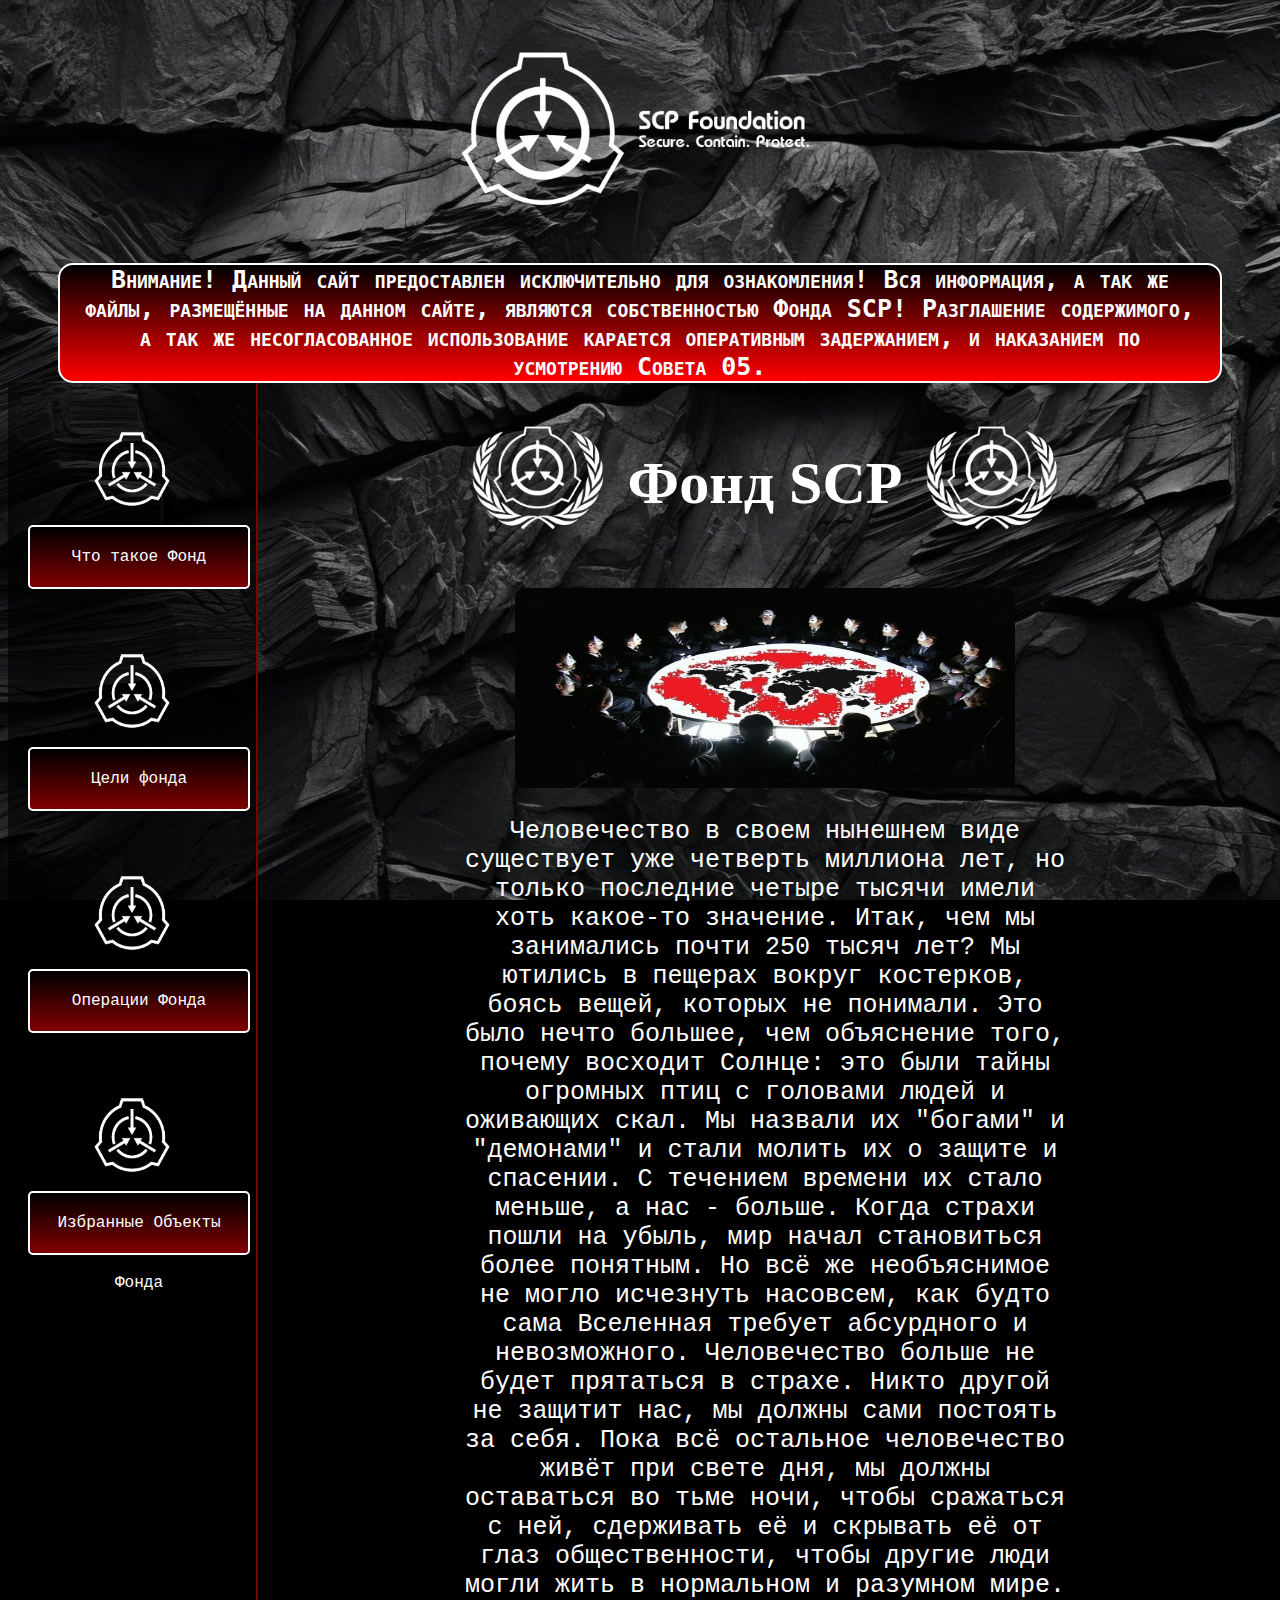
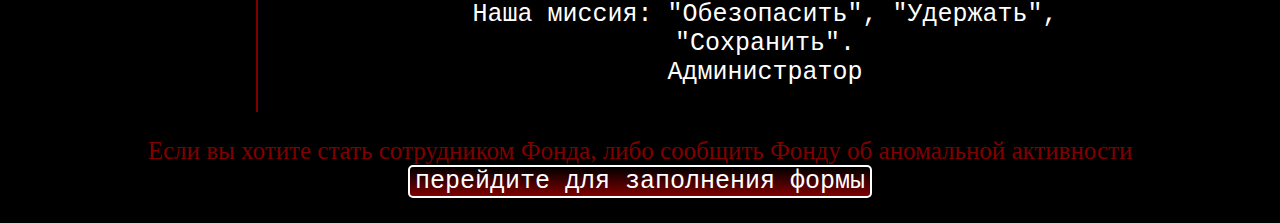
<file: Index.html>
<!DOCTYPE html>
<html lang="ru">
	<head>
		<meta charset="UTF-8">
		<meta name="viewport" content="width=device-width, initial-scale=1">
		<title>Практическая работа</title>
		<link rel="stylesheet" type="text/css" href="CSS\styles.css">
	</head>
	<body>
		<div class="grid-layout">
			<header>
			<img src="Images\scp_f.png" width=auto height="250" title="SCP Foundation">
			<p class="disclimer">
				Внимание! Данный сайт предоставлен исключительно для ознакомления!
				Вся информация, а так же файлы, размещённые на данном сайте, являются собственностью Фонда SCP!
				Разглашение содержимого, а так же несогласованное использование карается оперативным задержанием,
				и наказанием по усмотрению Совета 05.
			</p>
			</header>
			<nav>
				<dl>
					<dt><img src="Images\icon_3.png" width="100" height="100"></dt>
					<dd><a href="Pages\chto_takoe_fond.html">Что такое Фонд</a></dd>
				</dl>
				<dl>
					<dt><img src="Images\icon_3.png" width="100" height="100"></dt>
					<dd><a href="Pages\Celi_Fonda.html">Цели фонда</a></dd>
				</dl>
				<dl>
					<dt><img src="Images\icon_3.png" width="100" height="100"></dt>
					<dd><a href="Pages\Operacii.html">Операции Фонда</a></dd>
				</dl>
				<dl>
					<dt><img src="Images\icon_3.png" width="100" height="100"></dt>
					<dd><a href="Pages\Objects.html">Избранные Объекты Фонда</a></dd>
				</dl>
			</nav>
			<section>
				<h1><img src="Images/icon_1.png" width="150" height="110">
					<span>Фонд SCP</span>
					<img src="Images\icon_1.png" width="150" height="110">
				</h1>
				<img class="titul" src="Images\Sovet.jpg" title="SCP Foundation">
				<p class="appeal">
					Человечество в своем нынешнем виде существует уже четверть миллиона лет, но только последние четыре
					тысячи имели хоть какое-то значение.
					Итак, чем мы занимались почти 250 тысяч лет? Мы ютились в пещерах вокруг костерков, боясь вещей, которых
					не понимали. Это было нечто большее, чем объяснение того, почему восходит Солнце: это были тайны
					огромных птиц с головами людей и оживающих скал. Мы назвали их "богами" и "демонами" и стали молить их о
					защите и спасении.
					С течением времени их стало меньше, а нас - больше. Когда страхи пошли на убыль, мир начал становиться
					более понятным. Но всё же необъяснимое не могло исчезнуть насовсем, как будто сама Вселенная требует
					абсурдного и невозможного.
					Человечество больше не будет прятаться в страхе. Никто другой не защитит нас, мы должны сами постоять за
					себя.
					Пока всё остальное человечество живёт при свете дня, мы должны оставаться во тьме ночи, чтобы сражаться
					с ней, сдерживать её и скрывать её от глаз общественности, чтобы другие люди могли жить в нормальном и
					разумном мире.<br>
					Наша миссия: "Обезопасить", "Удержать", "Сохранить".<br>
					 Администратор
				</p>
			</section>
			<footer>
				<p>
					Если вы хотите стать сотрудником Фонда, либо сообщить Фонду об аномальной активности
					<a href="Pages\education.html">перейдите для заполнения формы</a>
				</p>
			</footer>
		</div>
	</body>
</html>
</file>
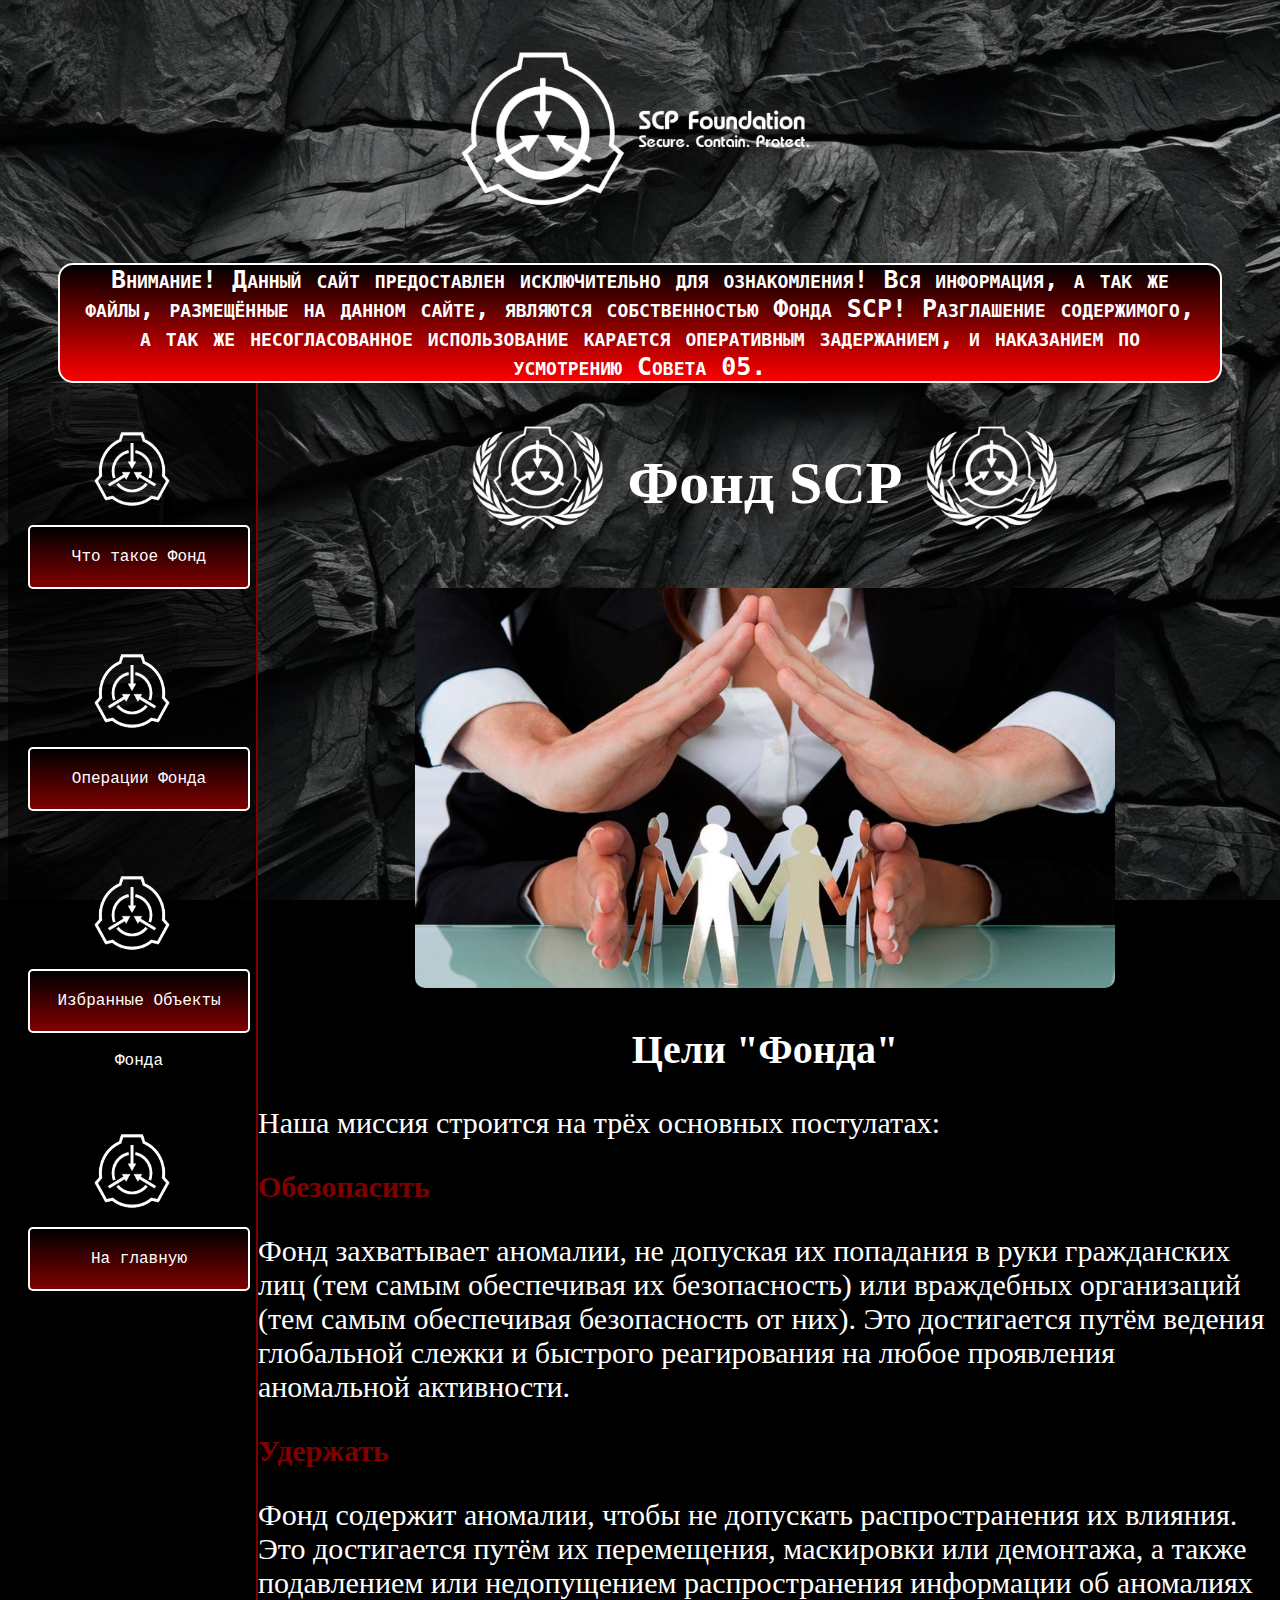
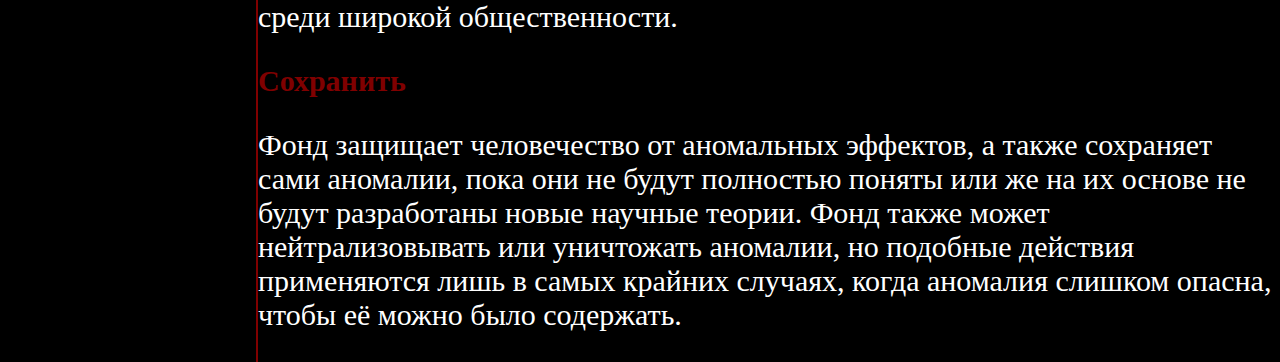
<file: Pages/Celi_Fonda.html>
<!DOCTYPE html>
<html lang="ru">
	<head>
		<meta charset="UTF-8">
		<title>Практическая работа</title>
		<link rel="stylesheet" type="text/css" href="..\CSS\styles.css">
	</head>
	<body>
		<div class="grid-layout">
			<header>
				<img src="../Images/scp_f.png" width=auto height="250" title="SCP Foundation">
				<p class="disclimer">
					Внимание! Данный сайт предоставлен исключительно для ознакомления!
					Вся информация, а так же файлы, размещённые на данном сайте, являются собственностью Фонда SCP!
					Разглашение содержимого, а так же несогласованное использование карается оперативным задержанием,
					и наказанием по усмотрению Совета 05.
				</p>
			</header>
			<nav>
				<dl>
					<dt><img src="..\Images\icon_3.png" width="100" height="100"></dt>
					<dd><a href="chto_takoe_fond.html">Что такое Фонд</a></dd>
				</dl>
				<dl>
					<dt><img src="..\Images\icon_3.png" width="100" height="100"></dt>
					<dd><a href="Operacii.html">Операции Фонда</a></dd>
				</dl>
				<dl>
					<dt><img src="..\Images\icon_3.png" width="100" height="100"></dt>
					<dd><a href="Objects.html">Избранные Объекты Фонда</a></dd>
				</dl>
				<dl>
					<dt><img src="..\Images\icon_3.png" width="100" height="100"> </dt>
					<dd><a href="..\Index.html">На главную</a></dd>
				</dl>
			</nav>
			<section>
				<h1><img src="../Images/icon_1.png" width="150" height="110">
					<span>Фонд SCP</span>
					<img src="../Images/icon_1.png" width="150" height="110">
				</h1>
				<div style="text-align:center;">
				<img src="..\Images\safety.jpg" width="700" height="400" title="SCP Foundation">
				<h2 style="text-align:center;color:#FFFFFF;font-size:40px;">Цели "Фонда"</h2>
				</div>
					<p style="text-align:left;color:#FFFFFF;font-size:30px;">
						Наша миссия строится на трёх основных постулатах:
					</p>
					<h3 style="text-align:left; color:#800000;font-size:30px;">Обезопасить</h3>
						<p style="text-align:left;color:#FFFFFF;font-size:30px;">
							Фонд захватывает аномалии, не допуская их попадания в руки гражданских лиц (тем самым
							обеспечивая их безопасность) или враждебных организаций (тем самым обеспечивая
							безопасность от них). Это достигается путём ведения глобальной слежки и быстрого реагирования на
							любое проявления аномальной активности.
						</P>
					<h3 style="text-align:left; color:#800000;font-size:30px;">Удержать</h3>
						<p style="text-align:left;color:#FFFFFF;font-size:30px;">
							Фонд содержит аномалии, чтобы не допускать распространения их влияния. Это достигается путём их
							перемещения, маскировки или демонтажа, а также подавлением или недопущением распространения
							информации об аномалиях среди широкой общественности.
						</p>
					<h3 style="text-align:left; color:#800000;font-size:30px;">Сохранить</h3>
						<p style="text-align:left;color:#FFFFFF;font-size:30px;">
							Фонд защищает человечество от аномальных эффектов, а также сохраняет сами аномалии, пока они не
							будут полностью поняты или же на их основе не будут разработаны новые научные теории. Фонд также
							может нейтрализовывать или уничтожать аномалии, но подобные действия применяются лишь в самых
							крайних случаях, когда аномалия слишком опасна, чтобы её можно было содержать.
					</p>
			</section>
		</div>
	</body>
</html>
</file>
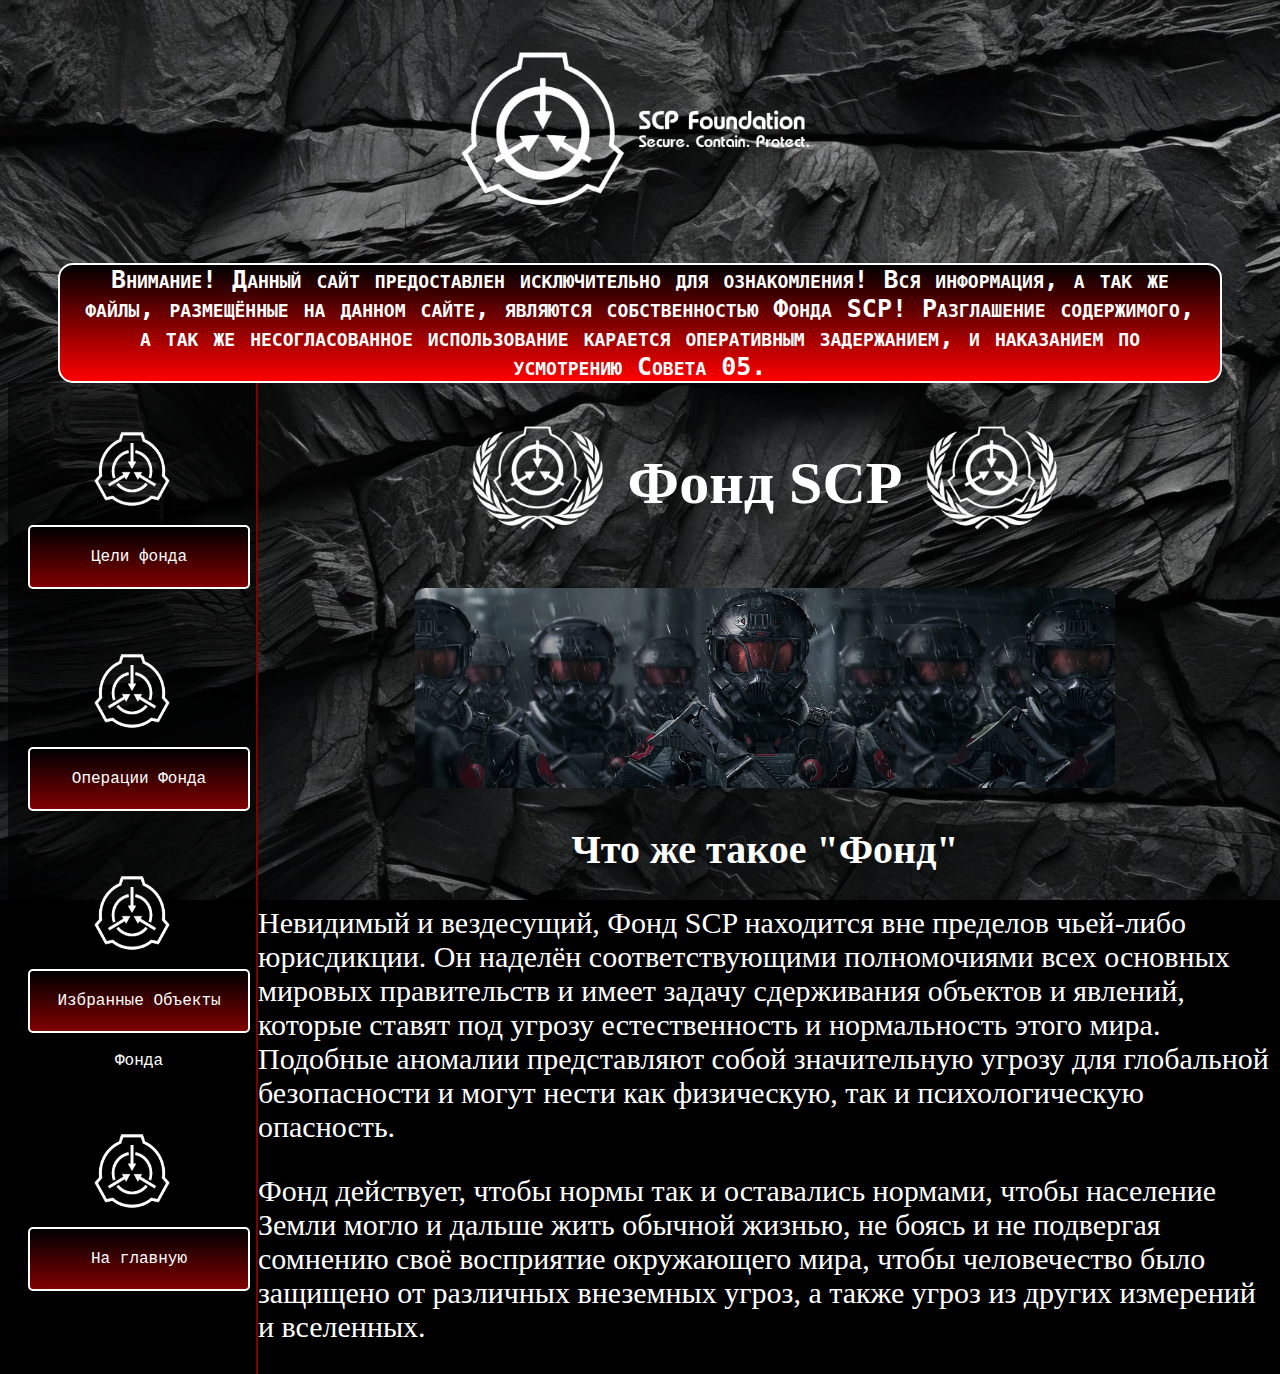
<file: Pages/chto_takoe_fond.html>
<!DOCTYPE html>
<html lang="ru">
	<head>
		<meta charset="UTF-8">
		<title>Практическая работа</title>
		<link rel="stylesheet" type="text/css" href="..\CSS\styles.css">
	</head>
	<body>
		<div class="grid-layout">
			<header>
				<img src="../Images/scp_f.png" width=auto height="250" title="SCP Foundation">
				<p class="disclimer">
					Внимание! Данный сайт предоставлен исключительно для ознакомления!
					Вся информация, а так же файлы, размещённые на данном сайте, являются собственностью Фонда SCP!
					Разглашение содержимого, а так же несогласованное использование карается оперативным задержанием,
					и наказанием по усмотрению Совета 05.
				</p>
			</header>
			<nav>
				<dl>
					<dt><img src="..\Images\icon_3.png" width="100" height="100"></dt>
					<dd><a href="Celi_Fonda.html">Цели фонда</a></dd>
				</dl>
				<dl>
					<dt><img src="..\Images\icon_3.png" width="100" height="100"></dt>
					<dd><a href="Operacii.html">Операции Фонда</a></dd>
				</dl>
				<dl>
					<dt><img src="..\Images\icon_3.png" width="100" height="100"></dt>
					<dd><a href="Objects.html">Избранные Объекты Фонда</a></dd>
				</dl>
				<dl>
					<dt><img src="..\Images\icon_3.png" width="100" height="100"> </dt>
					<dd><a href="..\Index.html">На главную</a></dd>
				</dl>
			</nav>
			<section>
			<h1><img src="../Images/icon_1.png" width="150" height="110">
				<span>Фонд SCP</span>
				<img src="../Images/icon_1.png" width="150" height="110">
			</h1>
			<div style="text-align:center;">
			<img src="..\Images\sotrudniki.jpg" width="700" height="200" title="SCP Foundation">
			<h2 style="text-align:center;color:#FFFFFF;font-size:40px;">Что же такое "Фонд"</h2>
			</div>
				<p style="text-align:left;color:#FFFFFF;font-size:30px;">
					Невидимый и вездесущий, Фонд SCP находится вне пределов чьей-либо юрисдикции.
					Он наделён соответствующими полномочиями всех основных мировых правительств и имеет задачу сдерживания
					объектов и явлений, которые ставят под угрозу естественность и нормальность этого мира.
					Подобные аномалии представляют собой значительную угрозу для глобальной безопасности и могут нести как
					физическую, так и психологическую опасность.
				</p>
				<p style="text-align:left;color:#FFFFFF;font-size:30px;">
					Фонд действует, чтобы нормы так и оставались нормами, чтобы население Земли могло и дальше жить обычной
					жизнью, не боясь и не подвергая сомнению своё восприятие окружающего мира,
					чтобы человечество было защищено от различных внеземных угроз, а также угроз из других измерений и
					вселенных.
				</p>
			</section>
		</div>
	</body>
</html>
</file>
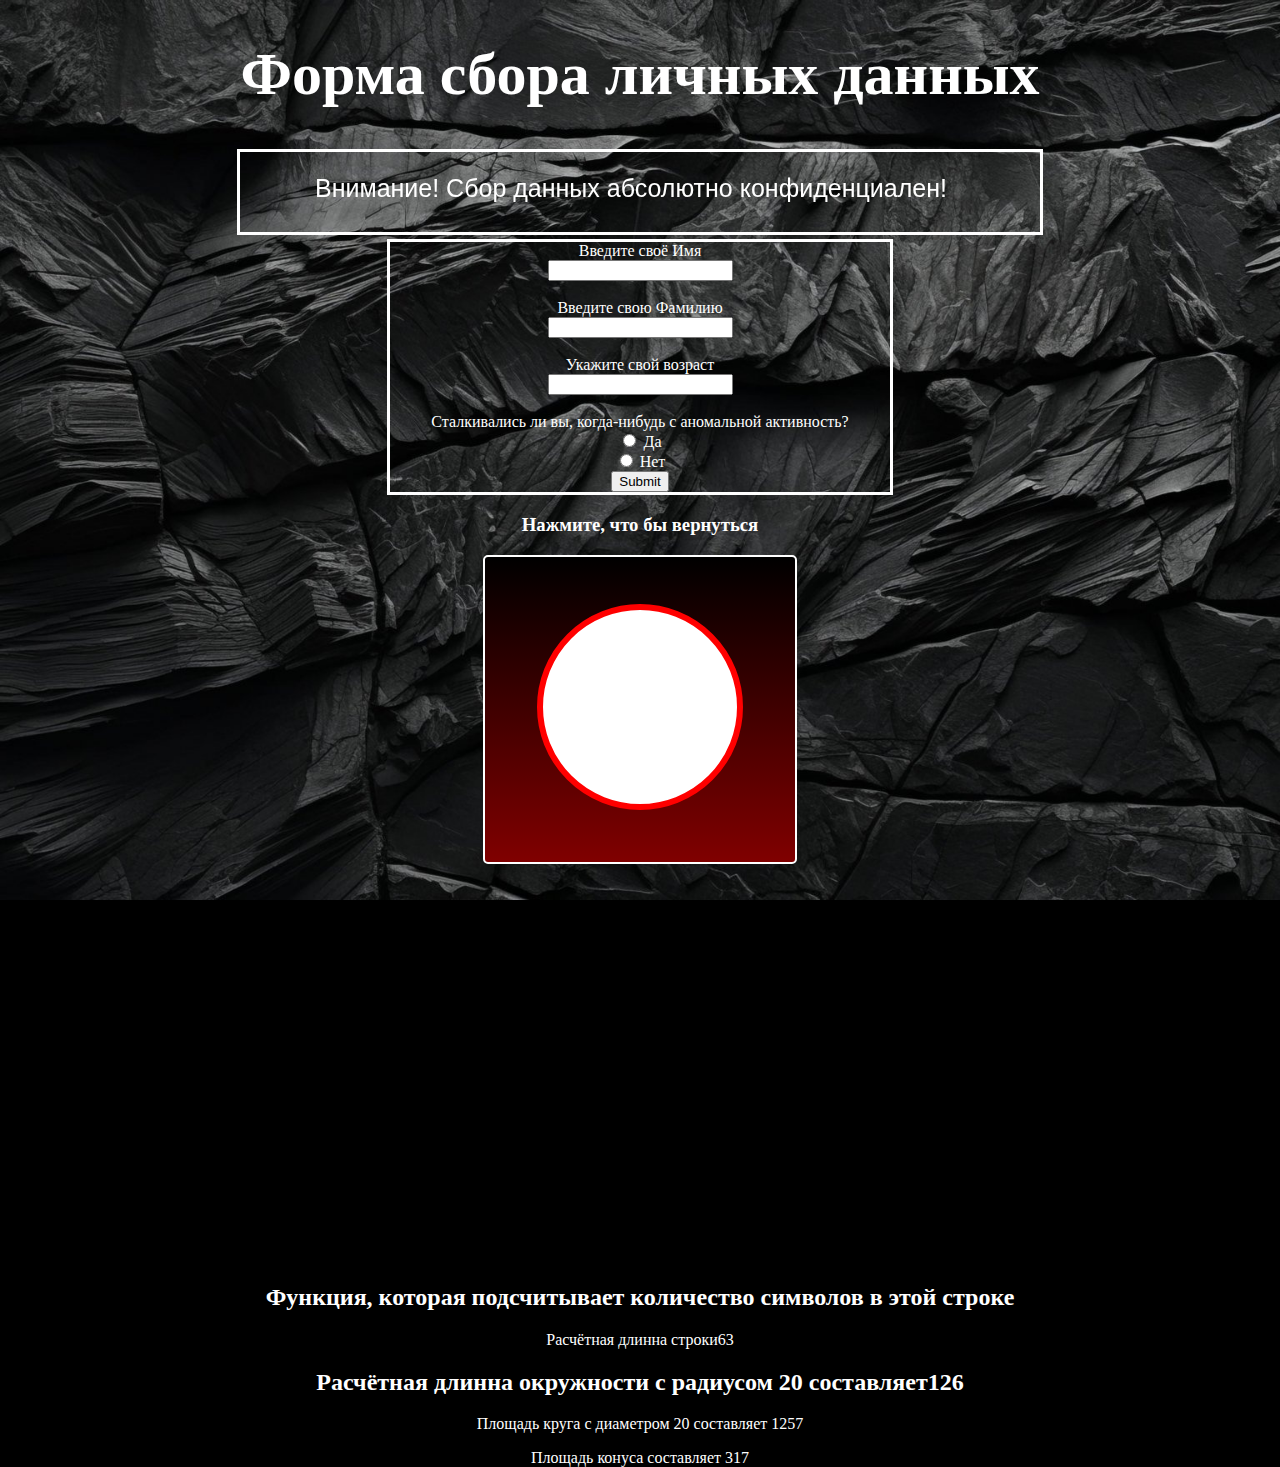
<file: Pages/education.html>
<!DOCTYPE html>
<html lang="ru">
	<head>
		<meta charset="UTF-8">
		<title>Обучение JS</title>
        <link rel="stylesheet" type="text/css" href="..\CSS\styles.css">
	</head>
    <body>
        <h1 id="demo" style="text-align: center"></h1>
        <script>
            //Просто текст. Непонятно зачем.
            document.getElementById("demo").innerHTML="Форма сбора личных данных"
            alert("Я даю согласие на обработку персональных данных")
        </script>
        <div style="text-align:center";>
            <canvas id="myCanvas" width="800px" height="80" style="border: 3px solid white">
            </canvas>
            <script>
                //Текст в рамке(canvas)
                let canvas = document.getElementById("myCanvas");
                let ctx = canvas.getContext("2d");
               ctx.font="25px Arial";
               ctx.fillStyle="white"
               ctx.fillText("Внимание! Сбор данных абсолютно конфиденциален!",75,45)
            </script>
        </div>
        <form action="" method="get">
            Введите своё Имя<br>
            <input type="text" name="Имя"><br> <br>
            Введите свою Фамилию<br>
            <input type="text" name="Фамилия"><br> <br>
            Укажите свой возраст<br>
            <input type="text" name="Возраст"><br> <br>
            Сталкивались ли вы, когда-нибудь с аномальной активность?<br>
            <input id="yes" type="radio" name="question">
                <label for="yes">Да</label><br>
            <input id="no" type="radio" name="question">
                <label for="no">Нет</label><br>
            <input type="submit">
        </form>
        <div style="text-align:center;">
            <h3 style="text-align:center; color:white;">Нажмите, что бы вернуться</h3>
            <a href="..\Index.html">
                <svg width="300" height="300">
                    <circle cx="150" cy="150" r="100" stroke="red" stroke-width="6" fill="white"/>
                </svg>
            </a>
        </div>
        <iframe src="https://www.google.com/maps/embed?pb=!1m18!1m12!1m3!1d3884.9874123518607!2d-72.54783702400111!3d-13.163193563693218!2m3!1f0!2f0!3f0!3m2!1i1024!2i768!4f13.1!3m3!1m2!1s0x916d9a5f89555555%3A0x3a10370ea4a01a27!2z0JzQsNGH0YMt0J_QuNC60YfRgw!5e0!3m2!1sru!2sru!4v1741279947994!5m2!1sru!2sru"
                    width="800" height="400" style="border:0; display: block; margin: auto;" loading="lazy" referrerpolicy="no-referrer-when-downgrade">
        </iframe>
        <h2 id="source1">Функция, которая подсчитывает количество символов в этой строке</h2>
        <p id="rez1"></p>
        <h2 id="rez2"></h2>
        <p id="rez3"></p>
        <p id="rez4"></p>
        <script src="../Scripts/education.js"></script>
    </body>
</html>
</file>
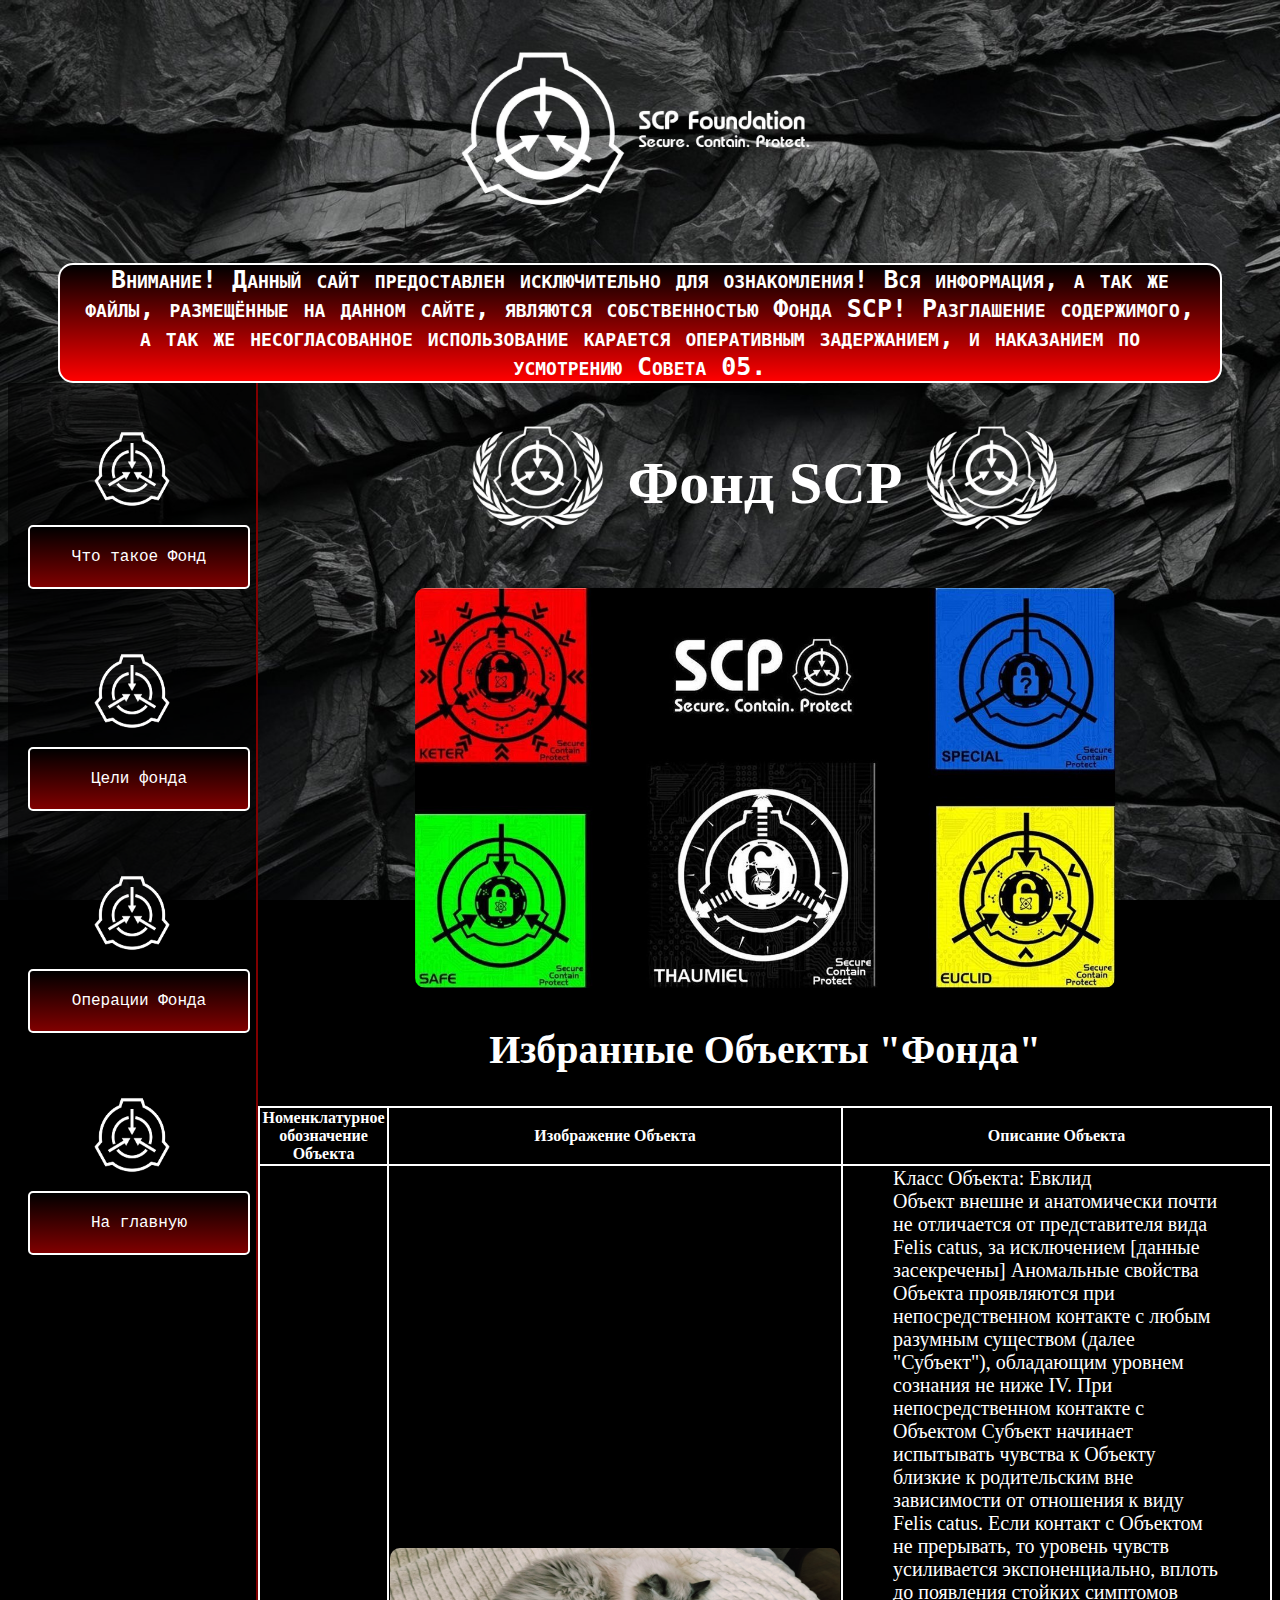
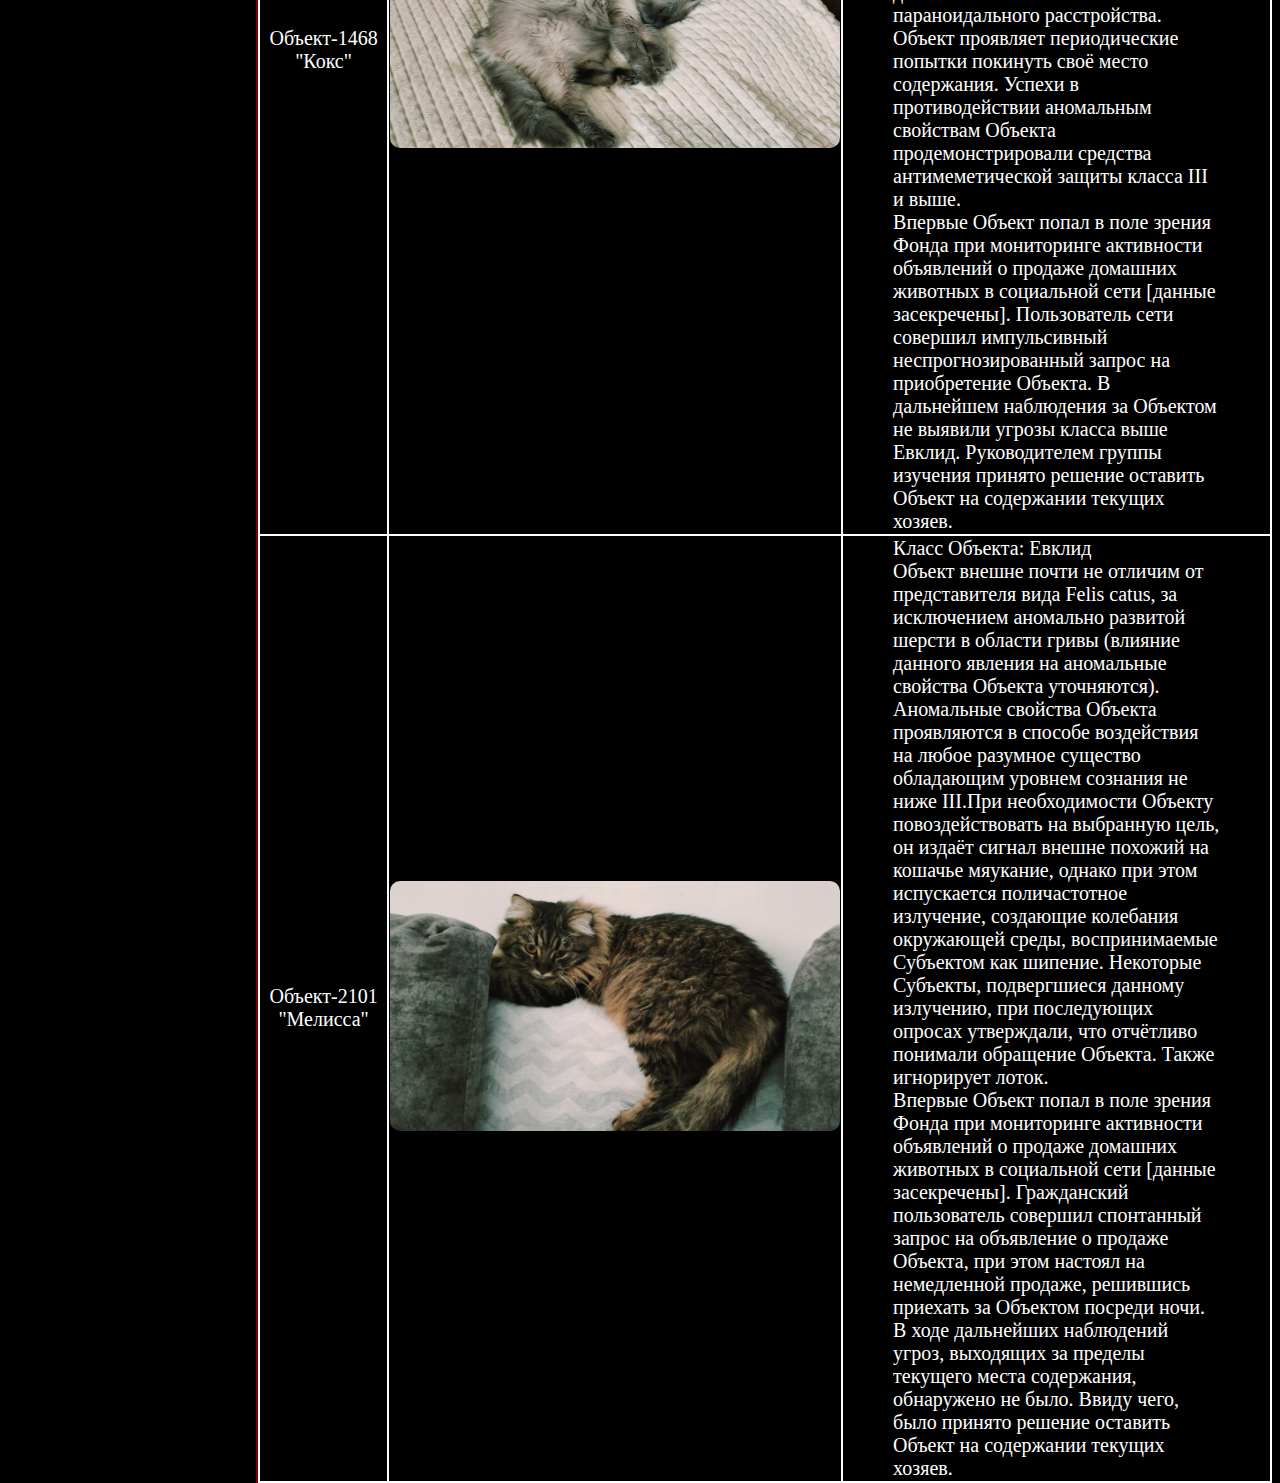
<file: Pages/Objects.html>
<!DOCTYPE html>
<html lang="ru">
	<head>
		<meta charset="UTF-8">
		<meta name="viewport" content="width=device-width, initial-scale=1">
		<title>Практическая работа</title>
		<link rel="stylesheet" type="text/css" href="..\CSS\styles.css">
	</head>
	<body>
		<div class="grid-layout">
			<header>
				<img src="../Images/scp_f.png" width=auto height="250" title="SCP Foundation">
				<p class="disclimer">
					Внимание! Данный сайт предоставлен исключительно для ознакомления!
					Вся информация, а так же файлы, размещённые на данном сайте, являются собственностью Фонда SCP!
					Разглашение содержимого, а так же несогласованное использование карается оперативным задержанием,
					и наказанием по усмотрению Совета 05.
				</p>
			</header>
			<nav>
				<dl>
					<dt><img src="..\Images\icon_3.png" width="100" height="100"></dt>
					<dd><a href="chto_takoe_fond.html">Что такое Фонд</a></dd>
				</dl>
				<dl>
					<dt><img src="..\Images\icon_3.png" width="100" height="100"></dt>
					<dd><a href="Celi_Fonda.html">Цели фонда</a></dd>
				</dl>
				<dl>
					<dt><img src="..\Images\icon_3.png" width="100" height="100"></dt>
					<dd><a href="Operacii.html">Операции Фонда</a></dd>
				</dl>
				<dl>
					<dt><img src="..\Images\icon_3.png" width="100" height="100"> </dt>
					<dd><a href="..\Index.html">На главную</a></dd>
				</dl>
			</nav>
			<section>
				<h1><img src="../Images/icon_1.png" width="150" height="110">
					<span>Фонд SCP</span>
					<img src="../Images/icon_1.png" width="150" height="110">
				</h1>
				<div style="text-align:center;">
				<img src="..\Images\objects.jpg" width="700" height="400" title="SCP Foundation">
				<h2 style="text-align:center;color:#FFFFFF;font-size:40px;">Избранные Объекты "Фонда"</h2>
				</div>
				<table>
					<tr>
						<th>Номенклатурное обозначение Объекта</th>
						<th>Изображение Объекта</th>
						<th>Описание Объекта</th>
					</tr>
					<tr>
						<td style="text-align:center;font-size:20px;">Объект-1468 "Кокс"</td>
						<td style="text-align:center">
							<img src="..\Images\koks.jpg" width="450" height="200" title="Объект в неактивном состоянии">
						</td>
						<td style="text-align:left;font-size:20px; padding-left:50px; padding-right:50px">
							Класс Объекта: Евклид<br>
							Объект внешне и анатомически почти не отличается от представителя вида Felis catus, за
							исключением [данные засекречены]
							Аномальные свойства Объекта проявляются при непосредственном контакте с любым разумным существом
							(далее "Субъект"), обладающим уровнем сознания не ниже IV.
							При непосредственном контакте с Объектом Субъект начинает испытывать чувства к Объекту близкие к
							родительским вне зависимости от отношения к виду Felis catus.
							Если контакт с Объектом не прерывать, то уровень чувств усиливается экспоненциально, вплоть до
							появления стойких симптомов параноидального расстройства.
							Объект проявляет периодические попытки покинуть своё место содержания.
							Успехи в противодействии аномальным свойствам Объекта продемонстрировали средства
							антимеметической защиты класса III и выше. <br>
							Впервые Объект попал в поле зрения Фонда при мониторинге активности объявлений о продаже
							домашних животных в социальной сети [данные засекречены].
							Пользователь сети совершил импульсивный неспрогнозированный запрос на приобретение Объекта.
							В дальнейшем наблюдения за Объектом не выявили угрозы класса выше Евклид.
							Руководителем группы изучения принято решение оставить Объект на содержании текущих хозяев.
						</td>
					<tr>
						<td style="text-align:center;font-size:20px;">Объект-2101 "Мелисса"</td>
						<td style="text-align:center">
							<img src="..\Images\melissa.jpg" width="450" height="250" title="Объект в активном состоянии">
						</td>
						<td style="text-align:left;font-size:20px; padding-left:50px; padding-right:50px">
							Класс Объекта: Евклид<br>
							Объект внешне почти не отличим от представителя вида Felis catus, за исключением аномально
							развитой шерсти в области гривы (влияние данного явления на аномальные свойства Объекта
							уточняются).
							Аномальные свойства Объекта проявляются в способе воздействия на любое разумное существо
							обладающим уровнем сознания не ниже III.При необходимости Объекту повоздействовать на выбранную
							цель,
							он издаёт сигнал внешне похожий на кошачье мяукание, однако при этом испускается поличастотное
							излучение, создающие колебания окружающей среды, воспринимаемые Субъектом как шипение.
							Некоторые Субъекты, подвергшиеся данному излучению, при последующих опросах утверждали, что
							отчётливо понимали обращение Объекта. Также игнорирует лоток.<br>
							Впервые Объект попал в поле зрения Фонда при мониторинге активности объявлений о продаже
							домашних животных в социальной сети [данные засекречены].
							Гражданский пользователь совершил спонтанный запрос на объявление о продаже Объекта, при этом
							настоял на немедленной продаже, решившись приехать за Объектом посреди ночи.<br>
							В ходе дальнейших наблюдений угроз, выходящих за пределы текущего места содержания, обнаружено
							не было. Ввиду чего, было принято решение оставить Объект на содержании текущих хозяев.
						</td>
					</tr>
				</table>
			</section>
		</div>
	</body>
</html>
</file>
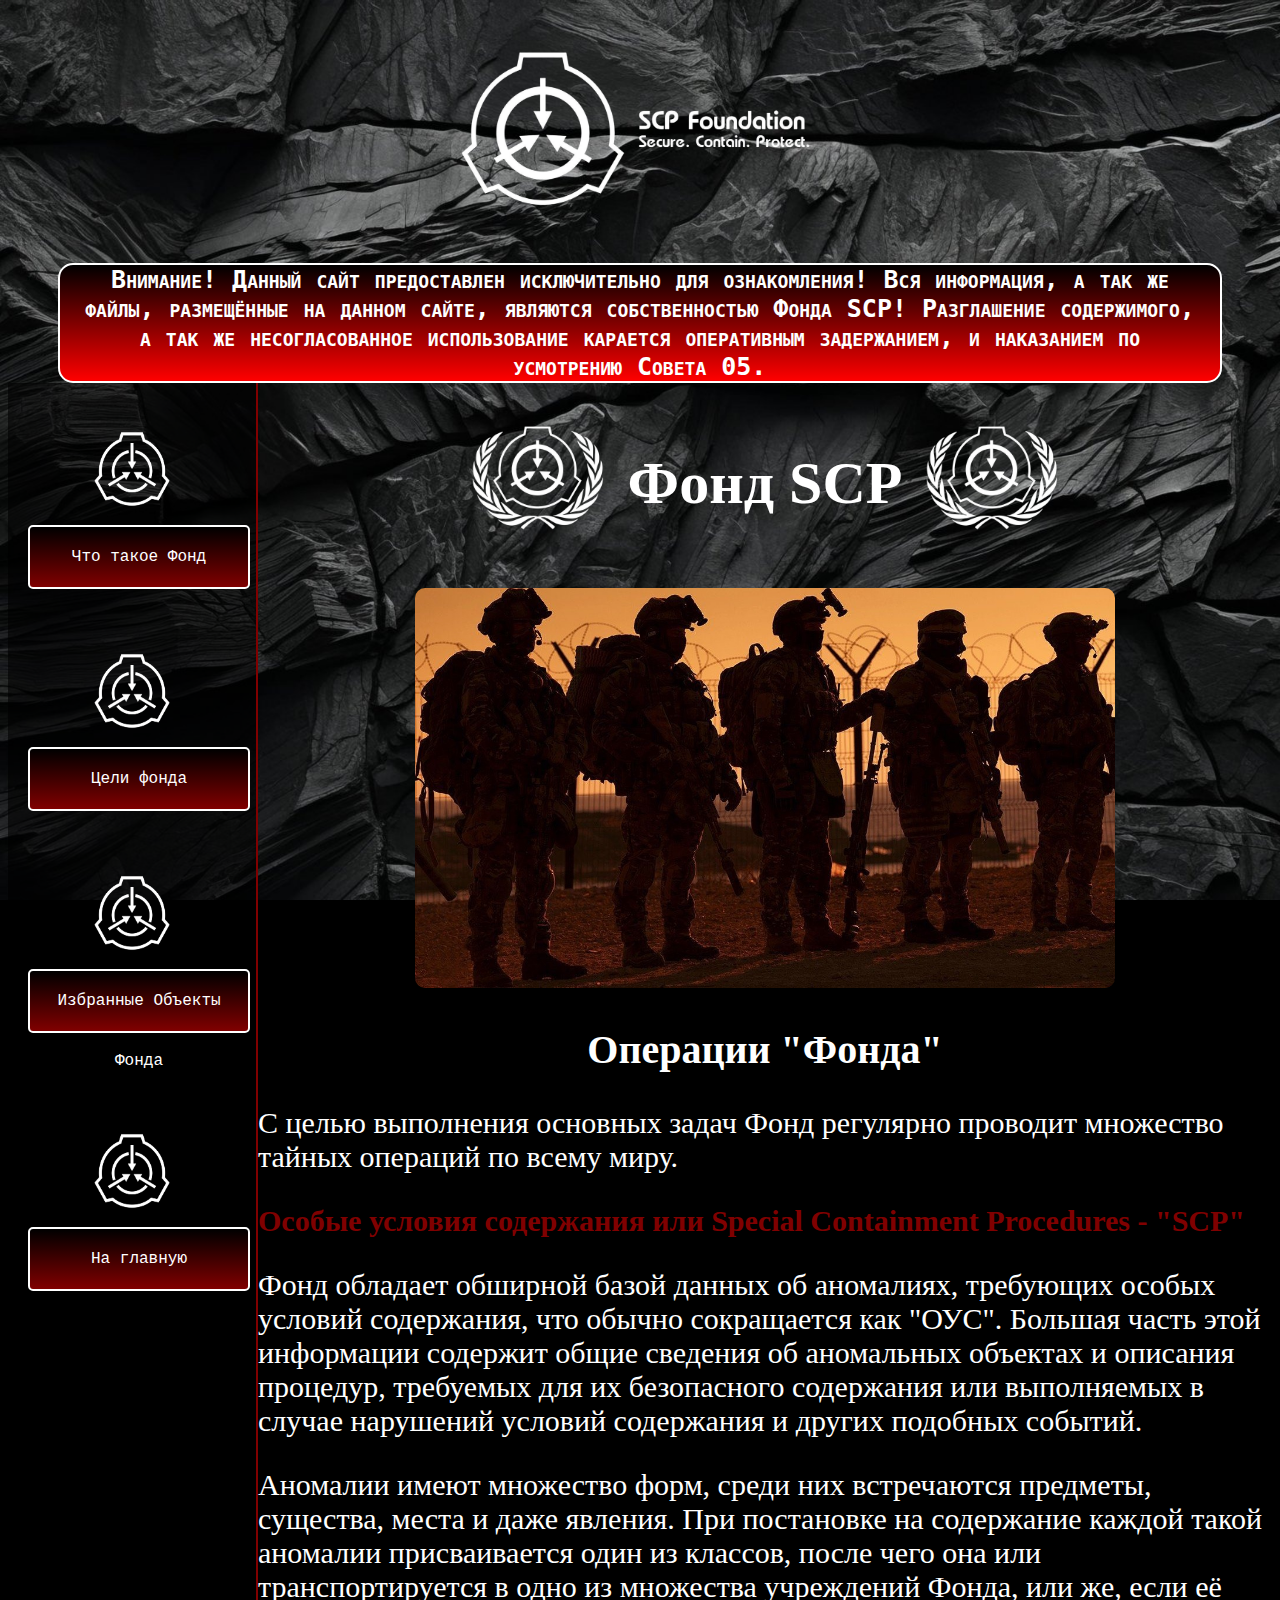
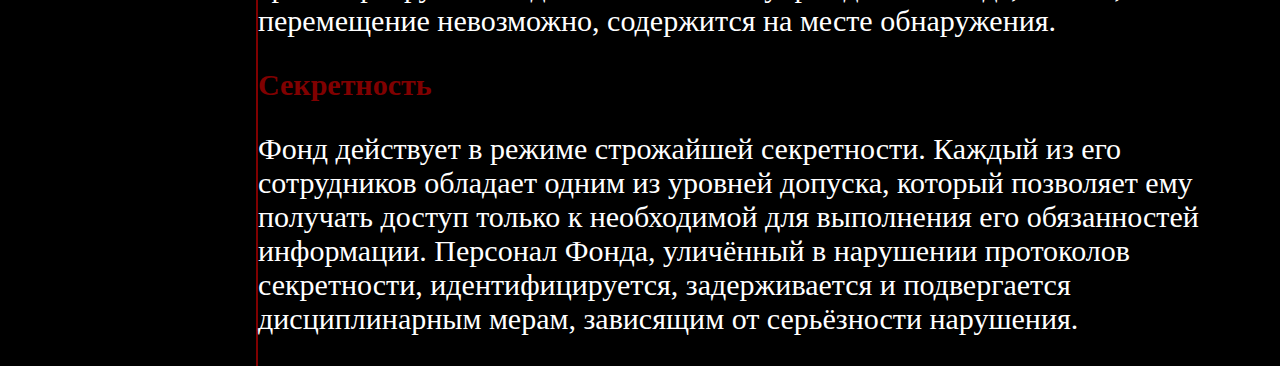
<file: Pages/Operacii.html>
<!DOCTYPE html>
<html lang="ru">
	<head>
		<meta charset="UTF-8">
		<title>Практическая работа</title>
		<link rel="stylesheet" type="text/css" href="..\CSS\styles.css">
	</head>
	<body>
		<div class="grid-layout">
			<header>
				<img src="../Images/scp_f.png" width=auto height="250" title="SCP Foundation">
				<p class="disclimer">
					Внимание! Данный сайт предоставлен исключительно для ознакомления!
					Вся информация, а так же файлы, размещённые на данном сайте, являются собственностью Фонда SCP!
					Разглашение содержимого, а так же несогласованное использование карается оперативным задержанием,
					и наказанием по усмотрению Совета 05.
				</p>
			</header>
			<nav>
				<dl>
					<dt><img src="..\Images\icon_3.png" width="100" height="100"></dt>
					<dd><a href="chto_takoe_fond.html">Что такое Фонд</a></dd>
				</dl>
				<dl>
					<dt><img src="..\Images\icon_3.png" width="100" height="100"></dt>
					<dd><a href="Celi_Fonda.html">Цели фонда</a></dd>
				</dl>
				<dl>
					<dt><img src="..\Images\icon_3.png" width="100" height="100"></dt>
					<dd><a href="Objects.html">Избранные Объекты Фонда</a></dd>
				</dl>
				<dl>
					<dt><img src="..\Images\icon_3.png" width="100" height="100"> </dt>
					<dd><a href="..\Index.html">На главную</a></dd>
				</dl>
			</nav>
			<section>
				<h1><img src="../Images/icon_1.png" width="150" height="110">
					<span>Фонд SCP</span>
					<img src="../Images/icon_1.png" width="150" height="110">
				</h1>
				<div style="text-align:center;">
				<img src="..\Images\Operacii.jpg" width="700" height="400" title="SCP Foundation">
				<h2 style="text-align:center;color:#FFFFFF;font-size:40px;">Операции "Фонда"</h2>
				</div>
					<p style="text-align:left;color:#FFFFFF;font-size:30px;">
						С целью выполнения основных задач Фонд регулярно проводит множество тайных операций по всему миру.
					</p>
					<h3 style="text-align:left; color:#800000;font-size:30px;">Особые условия содержания или Special Containment Procedures - "SCP"</h3>
					<p style="text-align:left;color:#FFFFFF;font-size:30px;">
						Фонд обладает обширной базой данных об аномалиях, требующих особых условий содержания, что обычно
						сокращается как "ОУС".
						Большая часть этой информации содержит общие сведения об аномальных объектах и описания процедур,
						требуемых для их безопасного содержания или выполняемых в случае нарушений условий содержания и
						других подобных событий.
					</P>
					<p style="text-align:left;color:#FFFFFF;font-size:30px;">
						Аномалии имеют множество форм, среди них встречаются предметы, существа, места и даже явления.
						При постановке на содержание каждой такой аномалии присваивается один из классов, после чего она или
						транспортируется в одно из множества учреждений Фонда,
						или же, если её перемещение невозможно, содержится на месте обнаружения.
					</P>
					<h3 style="text-align:left; color:#800000;font-size:30px;">Секретность</h3>
					<p style="text-align:left;color:#FFFFFF;font-size:30px;">
						Фонд действует в режиме строжайшей секретности. Каждый из его сотрудников обладает одним из уровней
						допуска, который позволяет ему получать доступ только к необходимой для выполнения его обязанностей
						информации.
						Персонал Фонда, уличённый в нарушении протоколов секретности, идентифицируется, задерживается и
						подвергается дисциплинарным мерам, зависящим от серьёзности нарушения.
					</p>
			</section>
		</div>
	</body>
</html>
</file>
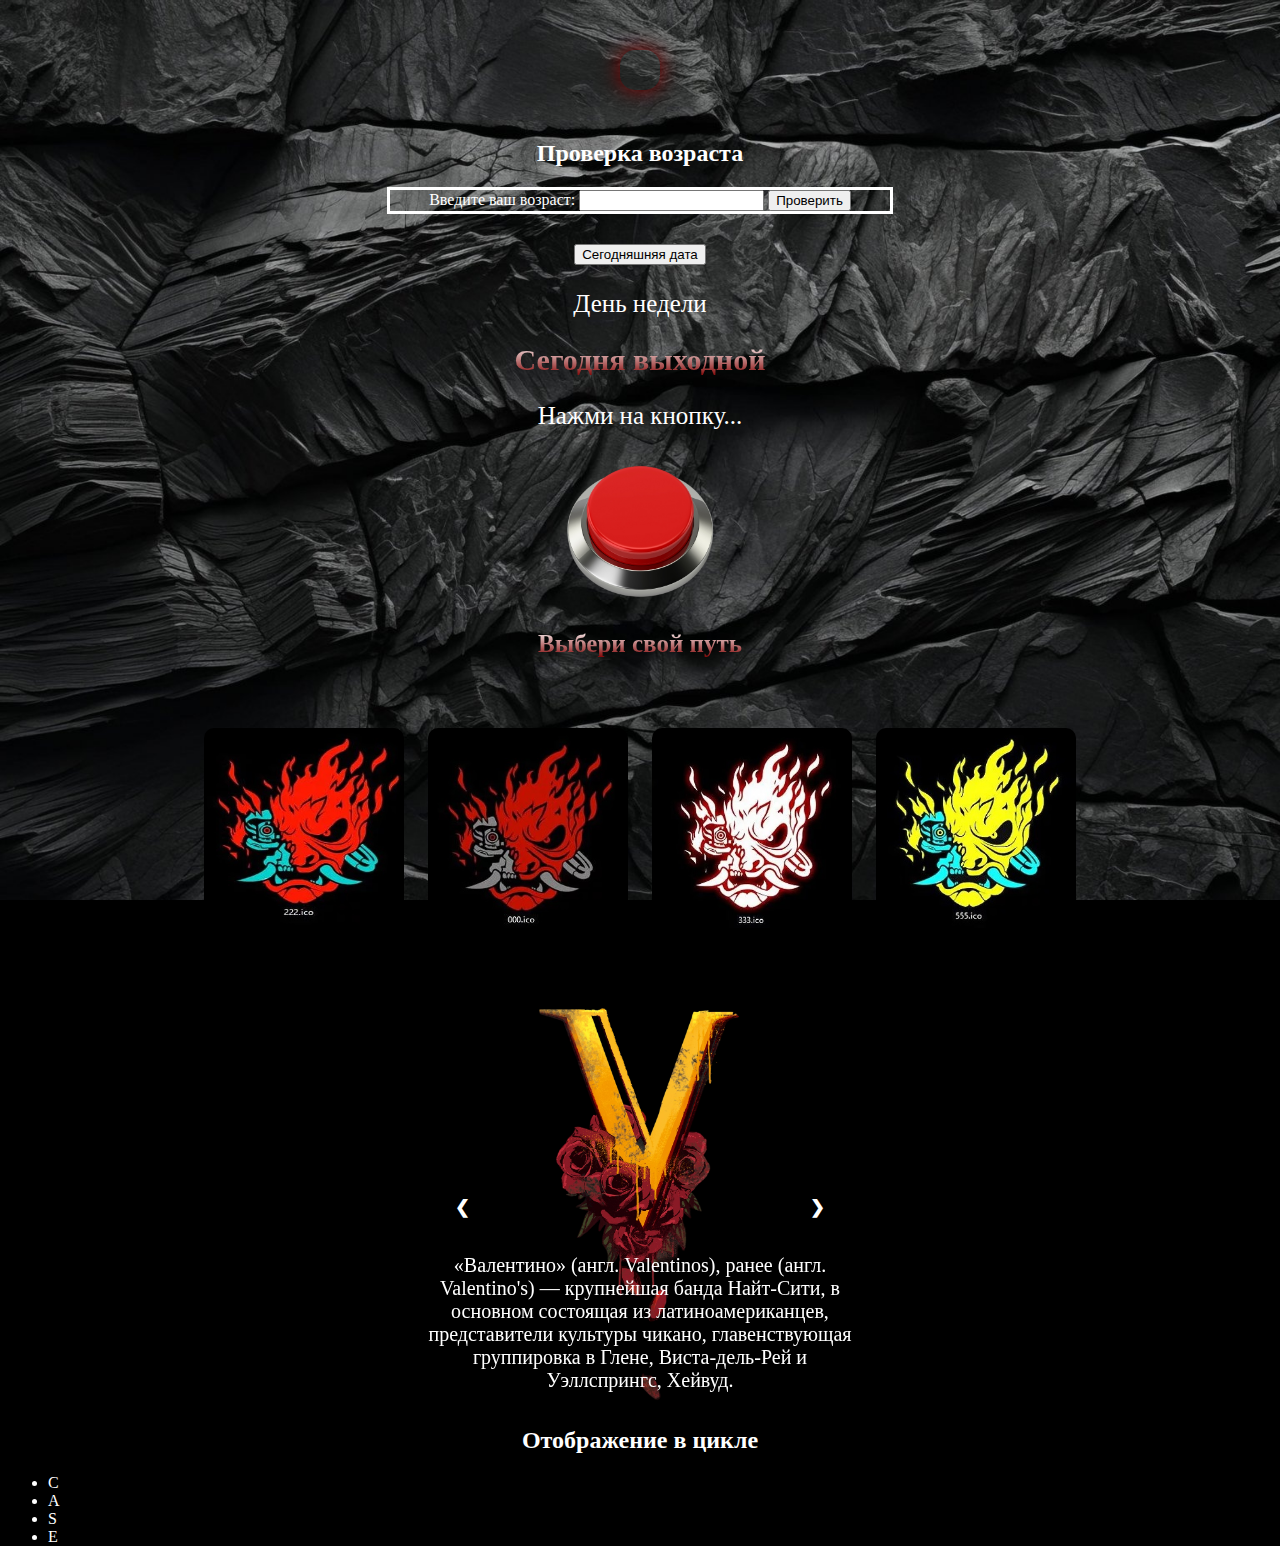
<file: Pages/script_examples.html>
<!DOCTYPE html>
<html lang="ru">
<head>
  <meta charset="UTF-8">
  <title>Примеры скриптов</title>
  <link rel="stylesheet" type="text/css" href="../CSS/styles.css">
</head>
<body onload="tikTak()">
  <h1 id="currenttime"></h1>
  <h2>Проверка возраста</h2>
    <form id="ageForm">
      <label for="age">Введите ваш возраст:</label>
      <input type="number" id="age" required>
      <button type="submit">Проверить</button>
    </form>
  <p id="result"></p>
  <button id="btn_date">Сегодняшняя дата</button>
  <h2 id="calendar"></h2>
  <p class="text1">День недели</p>
  <h2 id="day"></h2>
  <p class="text1">Нажми на кнопку...</p>
  <img class="image" src="../Images/button.png" onclick="countClick()">
  <p id="rez"></p>
  <h2 id="youway">Выбери свой путь</h2>
  <img class="way" src="../Images/samurai1.jpg" data-text="Ты выбрал путь Воина!" onclick="showMessage(this)">
  <img class="way" src="../Images/samurai2.jpg" data-text="Ты выбрал путь Тени!" onclick="showMessage(this)">
  <img class="way" src="../Images/samurai3.jpg" data-text="Ты выбрал путь Мудреца!" onclick="showMessage(this)">
  <img class="way" src="../Images/samurai4.jpg" data-text="Ты выбрал путь Мага!" onclick="showMessage(this)">
  <p id="res"></p>
  <!--СЛАЙДЕР-->
  <div class="slider">
    <!-- Контейнер всех слайдов -->
    <div class="slides">
      <div class="slide"><img src="../Images/valentinos.png">
        <div class="caption">«Валентино» (англ. Valentinos), ранее (англ. Valentino's) — крупнейшая банда Найт-Сити,
          в основном состоящая из латиноамериканцев, представители культуры чикано, главенствующая группировка в Глене,
          Виста-дель-Рей и Уэллспрингс, Хейвуд.</div> <!-- Подпись для слайда -->
      </div>
      <div class="slide"><img src="../Images/mielstrom.png">
        <div class="caption">«Мальстрём» — кровожадная банда отмороженных фанатиков, которых боится весь Найт-Сити. Они
          буквально помешаны на Сети, поклоняются кибернетике и воспринимают своё человеческое тело исключительно как
          заготовку, платформу для самых безумных и масштабных модификаций. Многие из членов банды балансируют на грани
          киберпсихоза, если уже в него не скатились</div> <!-- Подпись для слайда -->
      </div>
      <div class="slide"><img src="../Images/tygerclaws.png">
        <div class="caption">«Тигриные когти» (англ. Tyger Claws) (яп. 虎鉤衆) — банда, состоящая в основном из азиатов,
          которая пользуется методами организованных азиатских синдикатов, наподобие китайских триад и японских кланов
          якудза, одна из крупнейших криминальных группировок Найт-Сити, главенствующая банда в Джапан-тауне и
          Чартер-Хилле, Уэстбрук, Кабуки и Маленьком Китае, Уотсон.</div> <!-- Подпись для слайда -->
      </div>
      <div class="slide"><img src="../Images/animals.png">
        <div class="caption">«Животные» (англ. Animals) — банда агрессивных уличных бойцов без постоянной территории,
          преимущественно сконцентрированных в южной Пасифике, которые работают вышибалами и телохранителями по всему
          Найт-Сити.</div> <!-- Подпись для слайда -->
      </div>
      <div class="slide"><img src="../Images/6street.png">
        <div class="caption">«Шестая улица» (англ. 6th Street) — банда, военизированное объединение, состоящее из
          ветеранов Четвёртой корпоративной и Объединяющей войны, военных в отставке, бывших представителей
          корпоративных служб безопасности и гражданских, прошедших военную подготовку, главенствующая банда в Арройо и
          Ранчо Коронадо, Санто-Доминго, Глене и Виста-дель-Рей, Хейвуд, а также Чартер-Хилле, Уэстбрук.
        </div> <!-- Подпись для слайда -->
      </div>
      <div class="slide"><img src="../Images/voodooboyz.png">
        <div class="caption">«Вудуисты» (англ. Voodoo Boys) — банда нетраннеров, состоящая из диаспоры гаитянских
          креолов в Пасифике, главенствующая банда на побережье Пасифики. Загадочная банда из Пасифики, имеющая скверную
          репутацию из-за своих способностей к нетраннингу и мистического флёра.</div> <!-- Подпись для слайда -->
      </div>
      <div class="slide"><img src="../Images/moxes.png">
        <div class="caption">«Шельмы» (англ. The Mox), также (англ. Moxes) — банда секс-работников, сутенёров, фриков,
          представителей сексуальных меньшинств, социальных изгоев, панков и анархистов, самая молодая банда города,
          одна из главенствующих банд в Кабуки, Уотсон и в Уэстбруке, Найт-Сити.</div> <!-- Подпись для слайда -->
      </div>
    </div>
    <!-- Кнопки управления слайдером -->
    <button class="prev">&#10094;</button> <!-- Кнопка "Назад" -->
    <button class="next">&#10095;</button> <!-- Кнопка "Вперёд" -->
  </div>
  <h2>Отображение в цикле</h2>
  <ul id="res_cycle"></ul>
  <script src="../Scripts/script_examples.js" type="application/javascript"></script>
</body>
</html>
</file>
<file: CSS/styles.css>
.grid-layout {
	display: grid;
	grid-template-areas:
		"header header"
		"nav content"
		"footer footer";
	grid-template-columns: 250px 1fr; /* ширина nav + остальное пространство */
	grid-template-rows: auto 1fr auto;
	min-height: 100vh;
}
header {
	grid-area: header;
	text-align: center;
	font-size: 20px; 
}
.disclimer {
	border: 2px solid white;
	border-radius: 15px;
	padding: 0px 20px;
	margin: 0px 50px;
	background-image: linear-gradient(black, red);
	font-size: 25px;
	font-family: "DejaVu Sans Mono", monospace;
	font-weight: 600;
	font-variant: small-caps;
}
nav {
	grid-area: nav;
	display: flex;
	flex-direction: column; /* вертикальное расположение */
	gap: 20px;
	padding: 20px;
	background-color: rgba(0, 0, 0, 0.6);
	border-right: 2px solid maroon;
	text-align: center;
}
nav dl{
	text-align: center;
	width: 100%;
}
nav dl a {
	display: block;
	width: 100%;
	text-align: center;
	height: 60px;
	line-height: 60px;
}
nav dl dd{
margin: 0;
}
a:link, a:visited {
	border: 2px solid white;
	border-radius: 5px;
	background-image: linear-gradient(black, maroon);
	text-decoration: none;
	display: inline-block;
	padding-left: 5px;
	padding-right: 5px;
}
a:hover {
	border: 2px solid maroon;
	background-image: linear-gradient(maroon, black);
	transition: background-color 2s;
}
body {
	background-color: black;
	background-image: url("../Images/fon_2.jpg");
	background-attachment: fixed;
	background-size: cover;
	background-position: center;
	height: 100vh;
	color: #FFFFFF;
	text-align: center;
}
label, form {
	color: white;
	text-align: center;
}
dt {
		font-size:25px;
		text-align:center;
}
a {
	color:#FFFFFF;
	font-family: Courier New, monospace;
	}
section {
	grid-area: content;
	text-align: center;
	color:#FFFFFF;
}
h1 {
	font-size:60px;
	position: relative;
}
.appeal {
	font-family: Courier New, monospace;
	font-size:25px;
	padding-left:200px; 
	padding-right:200px; 
	padding-top:0px;
}
footer {
	grid-area: footer;
	text-align:center; 
	font-size:25px; 
	color:maroon;
}
@media screen and (max-width:800px) {
	header, .disclimer, nav, nav dl, nav dl dd, a:hover, body, 
	label, form, dt, a, section, h1, .appeal, footer {
		width: 100%;
	}
}
img {
	border-radius: 10px;
}
.titul {
	width: 500px;
	height: 200px;
}
table, td, th {
	border:2px solid;
	border-collapse: collapse;
}
thead th:nth-child(1) {
	width: 25%;
}
thead th:nth-child(2) {
	width: 30%;
}
thead th:nth-child(3) {
	width: 100%;
}
span {
	vertical-align: 30px;
}
#test {
	font-size: 25px;
	text-align: center;
}
#test1 {
	font-size: 25px;
	text-align: center;
}
#test2 {
	font-size: 25px;
	text-align: center;
}
form {
	margin: auto;
	width: 500px;
	border: 3px solid white;
}
.way {
	display: inline-block;
	justify-content: space-between;
	width: 200px;
	height: 200px;
	margin: 50px 10px;
	cursor: pointer;
	transition: 0.3s;
}
.way:hover {
	transform: scale(1.1);
}
#res {
	font-size: 25px;
	font-family: Verdana;
	background-image: linear-gradient(maroon, white 100%);
	/* обрезаем фон по тексту */
	-webkit-background-clip: text;
	/* меняет цвет текста заголовка на прозрачный что бы можно было увидеть градиент*/
	-webkit-text-fill-color: transparent;
}
#youway {
	font-size: 25px;
	font-family: Verdana;
	background-image: linear-gradient(#FFFAFA, maroon 100%);
	/* обрезаем фон по тексту */
	-webkit-background-clip: text;
	/* меняет цвет текста заголовка на прозрачный что бы можно было увидеть градиент*/
	-webkit-text-fill-color: transparent;
}
.text1 {
	font-size: 25px;
	font-family: Verdana;
}
#day {
	font-size: 30px;
	font-family: Verdana;
	background-image: linear-gradient(#FFFAFA, maroon 100%);
	/* обрезаем фон по тексту */
	-webkit-background-clip: text;
	/* меняет цвет текста заголовка на прозрачный что бы можно было увидеть градиент*/
	-webkit-text-fill-color: transparent;
}
#result {
	font-size: 30px;
	font-family: Verdana;
	background-image: linear-gradient(#FFFAFA, maroon 100%);
	/* обрезаем фон по тексту */
	-webkit-background-clip: text;
	/* меняет цвет текста заголовка на прозрачный что бы можно было увидеть градиент*/
	-webkit-text-fill-color: transparent;
}
.image {
	width: 200px;
	height: auto;
}
/* СЛАЙДЕР */
/* Контейнер слайдера */
.slider {
	margin: 0 auto; /* Центрирует по горизонтали */
	width: 500px; /* Фиксированная ширина */
	height: 400px; /* Увеличиваем высоту */
	overflow: hidden; /* Скрываем выходящие за границы изображения */
	position: relative;
}
/* Контейнер, в котором будут находиться все слайды */
.slides {
	height: 100%; /* Наследуем высоту от .slider */
	display: flex; /* Располагаем слайды в ряд */
	width: 700%; /* Делаем ширину в семь раза больше (по количеству слайдов) */
	transition: transform 0.5s ease-in-out; /* Плавное переключение слайдов */
}
/* Каждый отдельный слайд */
.slide {
	height: 100%; /* Делаем так, чтобы изображения занимали всю высоту слайда */
	object-fit: contain; /* Гарантируем, что изображения не будут обрезаны и не исказятся */
	width: 14.2857%; /* Учитываем количество слайдов */
	position: relative; /* Добавляем для корректного позиционирования caption */
	display: flex; /* Делаем flex-контейнер */
	flex-direction: column; /* Располагаем элементы в колонку */
	align-items: center; /* Выравниваем по центру */
	text-align: center; /* Центрируем текст */
}
.slide img {
	width: 100%; /* Картинки растягиваются на весь слайд */
	display: block; /* Убираем пробелы вокруг изображений */
	max-width: 100%;
	max-height: 100%; /* Ограничение по высоте */
	object-fit: contain; /* Вписывает изображение, добавляя пустые области */
	display: block;
}
/* Контейнер для точек управления (индикаторов) */
.controls {
	display: flex;
	justify-content: center;
	gap: 10px; /* Отступ между кнопками */
	margin-top: 10px; /* Отступ сверху от слайдера */
}
/* Стиль для точек переключения */
.controls label {
	display: inline-block; /* Размещаем точки в строку */
	width: 15px; /* Размер точки */
	height: 15px;
	background: gray; /* Серый цвет точки */
	border-radius: 50%; /* Делаем точки круглыми */
	margin: 5px; /* Добавляем небольшой отступ между ними */
	cursor: pointer; /* Делаем курсор в виде руки при наведении */
}
/* Меняем цвет активной точки при выборе слайда */
input:checked + label {
	background: black;
}
.prev, .next {
	position: absolute;
	top: 50%; /* Центр по вертикали */
	transform: translateY(-50%); /* Центрируем относительно высоты */
	background: rgba(0, 0, 0, 0.5);
	color: white;
	border: none;
	padding: 10px 15px;
	cursor: pointer;
	font-size: 18px;
	font-weight: bold;
	z-index: 10;
}
/* Позиционируем кнопку «Назад» слева */
.prev {
	left: 10%;
}
/* Позиционируем кнопку «Вперёд» справа */
.next {
	right: 10%;
}
.caption {
	filter: blur(4px);
	opacity: 0; /* убираем прозрачность */
	position: absolute; /* Размещаем поверх изображения */
	bottom: 10px; /* Отступ от нижнего края */
	left: 50%; /* Выравниваем по центру */
	transform: translate(-50%, 20px); /* Центрируем */
	color: white; /* Белый текст */
	padding: 5px 10px; /* Внутренние отступы */
	font-size: 20px; /* Размер шрифта */
	border-radius: 5px; /* Закругляем углы */
	text-align: center;
	width: max-content; /* Чтобы текст не сжимался */
	word-wrap: break-word; /* Переносим длинные слова */
	margin-top: 10px; /* Отступ сверху, чтобы текст не прилипал к картинке */
	max-width: 90%; /* Чтобы текст не растягивался слишком широко */
	transition: opacity 0.6s ease, transform 0.6s ease;
}
.slide.active .caption {
	filter: blur(0);
	opacity: 1;
	transform: translate(-50%, 0);
}
@media (max-width: 480px) {
	.slider {
		max-width: 100%; /* Растягиваем слайдер на всю ширину экрана */
	}

	.prev, .next {
		padding: 5px; /* Уменьшаем размер кнопок */
		font-size: 14px; /* Делаем шрифт поменьше */
	}

	.caption {
		font-size: 12px; /* Уменьшаем текст подписи */
		padding: 3px 6px; /* Уменьшаем отступы */
	}
}
#currenttime {
	font-family: 'Arial', sans-serif;
	font-size: 48px;
	color: maroon;
	background-color: transparent;
	padding: 20px;
	border-radius: 15px;
	width: fit-content;
	margin: 50px auto;
	box-shadow: 0 0 20px maroon;
	text-align: center;
	font-weight: 900;
}
#res_cycle {
	text-align: left;
}
@media screen and (max-width: 800px) {
	.grid-layout {
		grid-template-areas:
			"header"
			"nav"
			"content"
			"footer";
		grid-template-columns: 1fr;
		grid-template-rows: auto auto 1fr auto;
	}

	nav {
		flex-direction: row;
		justify-content: space-around;
		border-right: none;
		border-top: 2px solid maroon;
	}

	nav dl {
		width: auto;
	}
}
</file>
